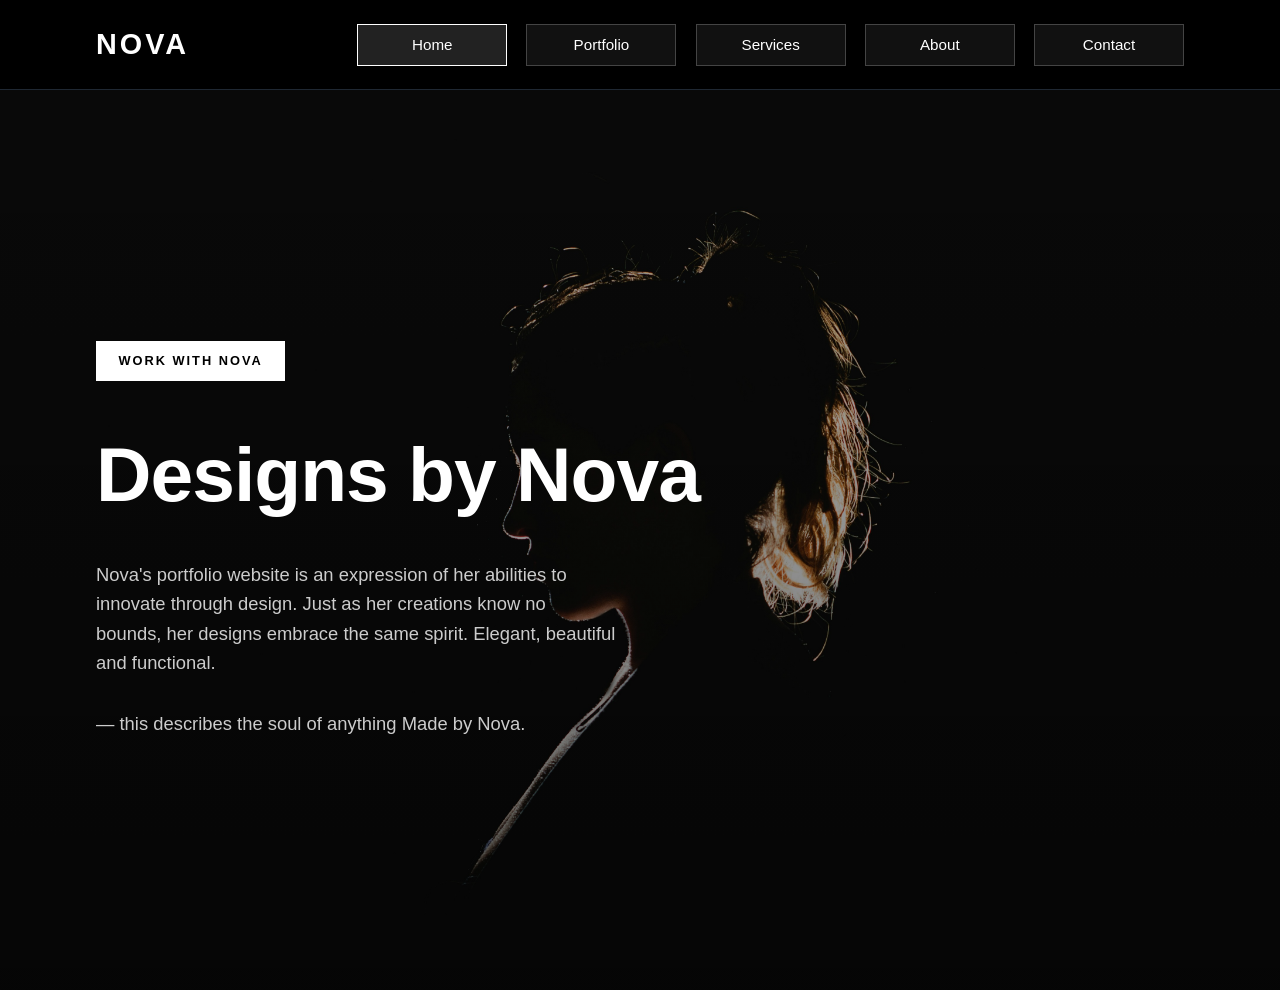
<file: portfolio/index.html>
<!DOCTYPE html>
<html lang="en">
<head>
    <meta charset="UTF-8">
    <meta name="viewport" content="width=device-width, initial-scale=1.0">
    <title>NOVA | Home</title>
    <link rel="stylesheet" href="style.css">
</head>
<body>

    <header>
        <div class="logo">NOVA</div>
        <nav>
            <ul>
                <li><a href="index.html" class="active">Home</a></li>
                <li><a href="portfolio.html">Portfolio</a></li>
                <li><a href="services.html">Services</a></li>
                <li><a href="about.html">About</a></li>
                <li><a href="contact.html">Contact</a></li>
            </ul>
        </nav>
    </header>

    <main style="margin-top: 0; width: 100%; height: 100vh; background: linear-gradient(rgba(0, 0, 0, 0.25), rgba(0, 0, 0, 0.55)), url('hero-image.jpg') no-repeat 57% 0% / cover; display: flex; flex-direction: column; justify-content: center; align-items: flex-start; padding: 0 6rem;">
        <div style="background-color: #ffffff; color: #000000; padding: 0.6rem 1.4rem; font-size: 0.8rem; font-weight: bold; text-transform: uppercase; letter-spacing: 2px; margin-bottom: 2rem; width: max-content;">WORK WITH NOVA</div>
        <h1 style="font-size: 4.8rem; margin-bottom: 1.5rem; font-weight: 700; letter-spacing: -1px;">Designs by Nova</h1>
        <p style="max-width: 520px; font-size: 1.15rem; color: #cccccc; margin-bottom: 2rem;">Nova's portfolio website is an expression of her abilities to innovate through design. Just as her creations know no bounds, her designs embrace the same spirit. Elegant, beautiful and functional.</p>
        <p style="max-width: 520px; font-size: 1.15rem; color: #cccccc;">&mdash; this describes the soul of anything Made by Nova.</p>
    </main>

</body>
</html>
</file>
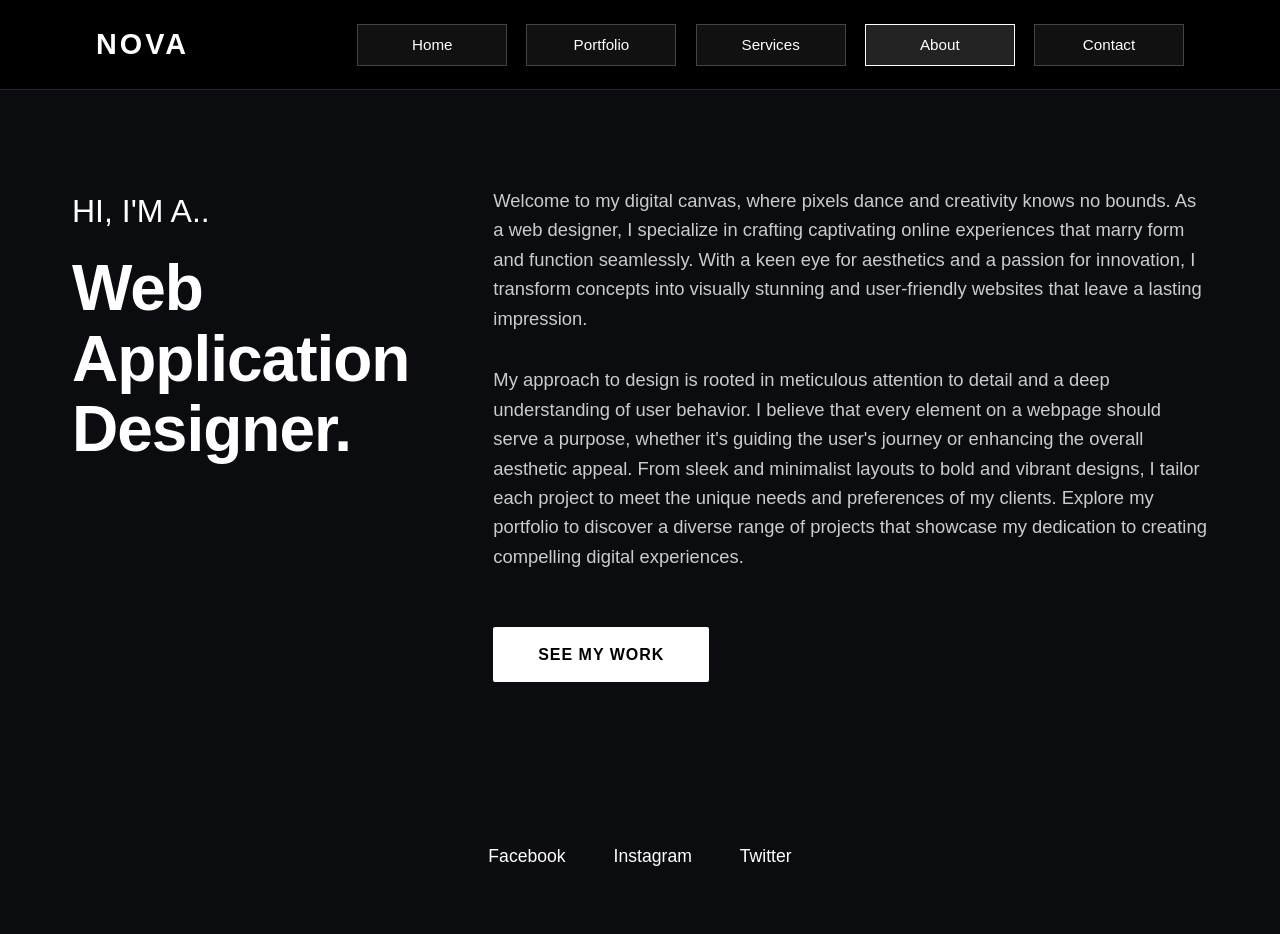
<file: portfolio/about.html>
<!DOCTYPE html>
<html lang="en">
<head>
    <meta charset="UTF-8">
    <meta name="viewport" content="width=device-width, initial-scale=1.0">
    <title>NOVA | About</title>
    <link rel="stylesheet" href="style.css">
</head>
<body>

    <header>
        <div class="logo">NOVA</div>
        <nav>
            <ul>
                <li><a href="index.html">Home</a></li>
                <li><a href="portfolio.html">Portfolio</a></li>
                <li><a href="services.html">Services</a></li>
                <li><a href="about.html" class="active">About</a></li>
                <li><a href="contact.html">Contact</a></li>
            </ul>
        </nav>
    </header>

    <main class="split-container">
        <div>
            <h2 style="font-size: 2rem; font-weight: normal; margin-bottom: 1rem;">HI, I'M A..</h2>
            <h1 class="page-title" style="line-height: 1.1;">Web<br>Application<br>Designer.</h1>
        </div>
        
        <div>
            <p class="content-p">Welcome to my digital canvas, where pixels dance and creativity knows no bounds. As a web designer, I specialize in crafting captivating online experiences that marry form and function seamlessly. With a keen eye for aesthetics and a passion for innovation, I transform concepts into visually stunning and user-friendly websites that leave a lasting impression.</p>
            <p class="content-p" style="margin-bottom: 3.5rem;">My approach to design is rooted in meticulous attention to detail and a deep understanding of user behavior. I believe that every element on a webpage should serve a purpose, whether it's guiding the user's journey or enhancing the overall aesthetic appeal. From sleek and minimalist layouts to bold and vibrant designs, I tailor each project to meet the unique needs and preferences of my clients. Explore my portfolio to discover a diverse range of projects that showcase my dedication to creating compelling digital experiences.</p>
            <a href="portfolio.html" class="btn">See My Work</a>
        </div>
    </main>

    <footer>
        <ul class="social-icons">
            <li><a href="#">Facebook</a></li>
            <li><a href="#">Instagram</a></li>
            <li><a href="#">Twitter</a></li>
        </ul>
    </footer>

</body>
</html>
</file>
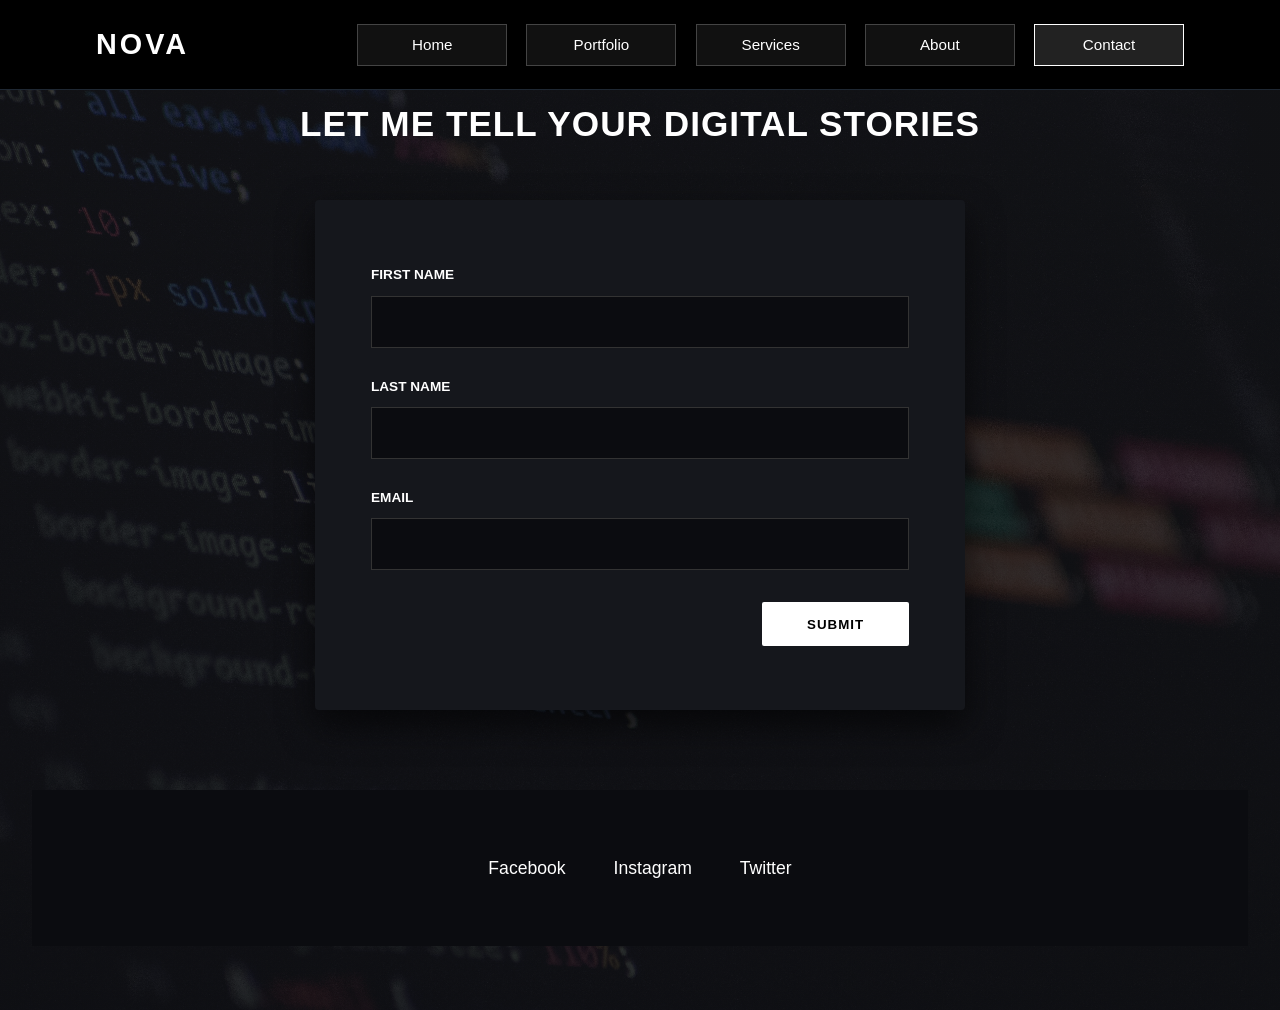
<file: portfolio/contact.html>
<!DOCTYPE html>
<html lang="en">
<head>
    <meta charset="UTF-8">
    <meta name="viewport" content="width=device-width, initial-scale=1.0">
    <title>NOVA | Contact</title>
    <link rel="stylesheet" href="style.css">
</head>
<body>

    <header>
        <div class="logo">NOVA</div>
        <nav>
            <ul>
                <li><a href="index.html">Home</a></li>
                <li><a href="portfolio.html">Portfolio</a></li>
                <li><a href="services.html">Services</a></li>
                <li><a href="about.html">About</a></li>
                <li><a href="contact.html" class="active">Contact</a></li>
            </ul>
        </nav>
    </header>

    <main class="contact-hero">
        <h2>LET ME TELL YOUR DIGITAL STORIES</h2>
        
        <div class="form-box">
            <form id="contact-form" action="#" method="POST">
                <div class="form-group">
                    <label>FIRST NAME</label>
                    <input type="text" required>
                </div>
                <div class="form-group">
                    <label>LAST NAME</label>
                    <input type="text" id="lname" required>
                </div>
                <div class="form-group">
                    <label>EMAIL</label>
                    <input type="email" required>
                </div>
                <div style="display: flex; justify-content: flex-end; width: 100%; margin-top: 2rem;">
                    <button type="submit" class="btn" style="border: none; cursor: pointer;">Submit</button>
                </div>
            </form>
        </div>

        <footer>
            <ul class="social-icons">
                <li><a href="#">Facebook</a></li>
                <li><a href="#">Instagram</a></li>
                <li><a href="#">Twitter</a></li>
            </ul>
        </footer>
    </main>

</body>
</html>
</file>
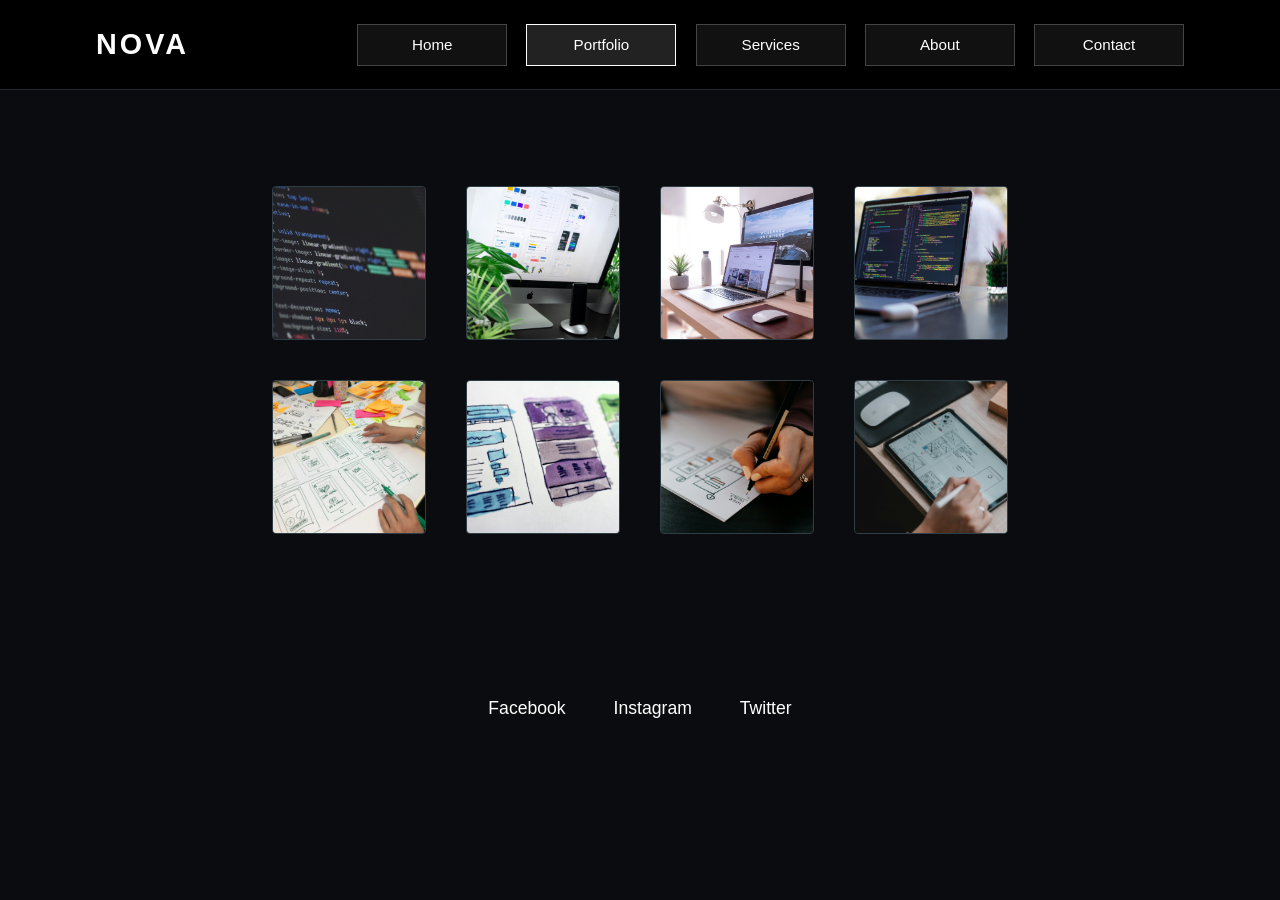
<file: portfolio/portfolio.html>
<!DOCTYPE html>
<html lang="en">
<head>
    <meta charset="UTF-8">
    <meta name="viewport" content="width=device-width, initial-scale=1.0">
    <title>NOVA | Portfolio</title>
    <link rel="stylesheet" href="style.css">
</head>
<body>

    <header>
        <div class="logo">NOVA</div>
        <nav>
            <ul>
                <li><a href="index.html">Home</a></li>
                <li><a href="portfolio.html" class="active">Portfolio</a></li>
                <li><a href="services.html">Services</a></li>
                <li><a href="about.html">About</a></li>
                <li><a href="contact.html">Contact</a></li>
            </ul>
        </nav>
    </header>

    <main class="gallery-wrapper">
        <div class="gallery-grid">
            <div class="gallery-card"><img src="gallary1.jpg" alt="1"></div>
            <div class="gallery-card"><img src="gallary2.jpg" alt="2"></div>
            <div class="gallery-card"><img src="gallary3.jpg" alt="3"></div>
            <div class="gallery-card"><img src="gallary4.jpg" alt="4"></div>
            <div class="gallery-card"><img src="gallary5.jpg" alt="5"></div>
            <div class="gallery-card"><img src="gallary6.jpg" alt="6"></div>
            <div class="gallery-card"><img src="gallary7.jpg" alt="7"></div>
            <div class="gallery-card"><img src="gallery8.jpg" alt="8"></div>
        </div>
    </main>

    <footer>
        <ul class="social-icons">
            <li><a href="#">Facebook</a></li>
            <li><a href="#">Instagram</a></li>
            <li><a href="#">Twitter</a></li>
        </ul>
    </footer>

</body>
</html>
</file>
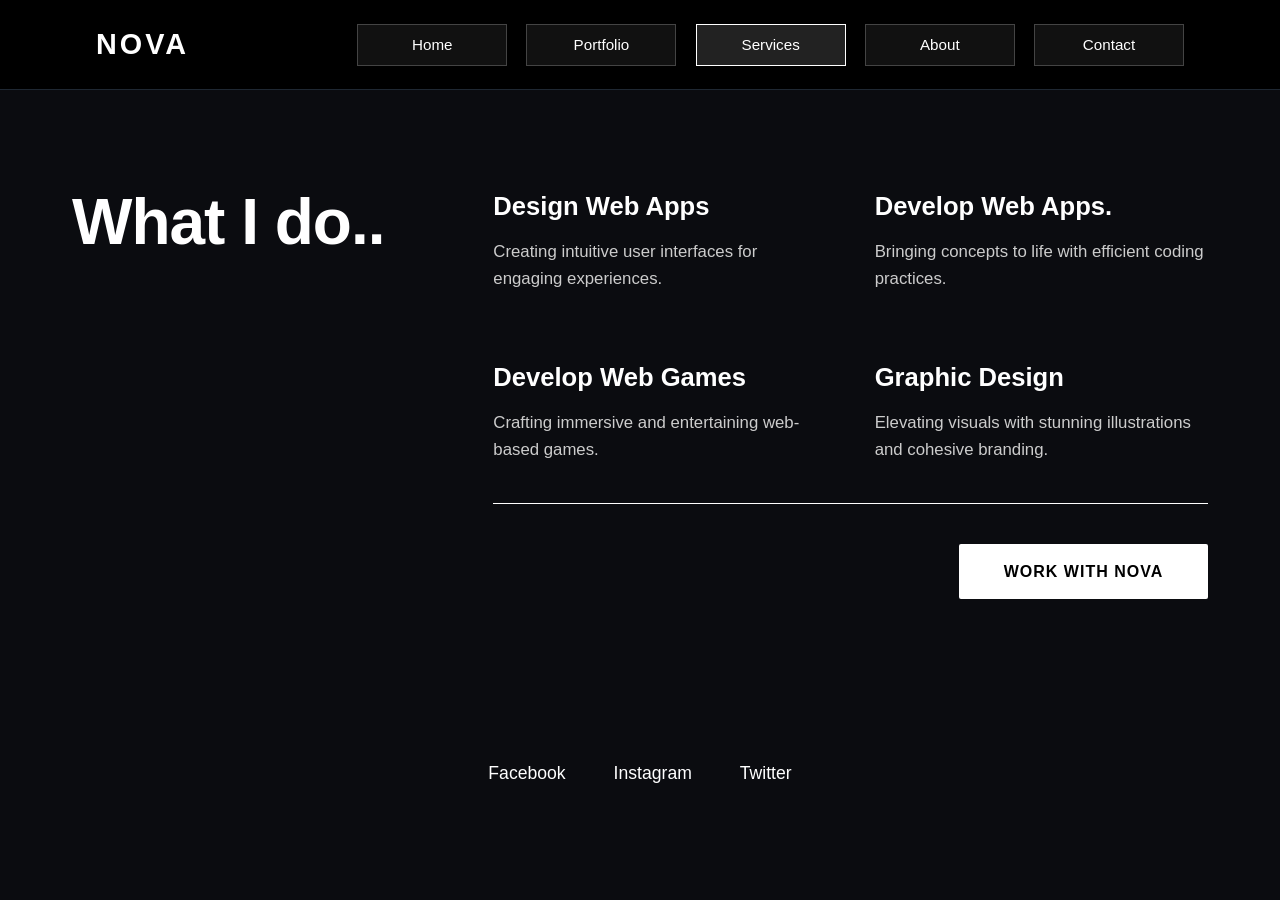
<file: portfolio/services.html>
<!DOCTYPE html>
<html lang="en">
<head>
    <meta charset="UTF-8">
    <meta name="viewport" content="width=device-width, initial-scale=1.0">
    <title>NOVA | Services</title>
    <link rel="stylesheet" href="style.css">
</head>
<body>

    <header>
        <div class="logo">NOVA</div>
        <nav>
            <ul>
                <li><a href="index.html">Home</a></li>
                <li><a href="portfolio.html">Portfolio</a></li>
                <li><a href="services.html" class="active">Services</a></li>
                <li><a href="about.html">About</a></li>
                <li><a href="contact.html">Contact</a></li>
            </ul>
        </nav>
    </header>

    <main class="split-container">
        <div>
            <h1 class="page-title">What I do..</h1>
        </div>
        
        <div>
            <div class="services-matrix">
                <div class="service-item">
                    <h3>Design Web Apps</h3>
                    <p>Creating intuitive user interfaces for engaging experiences.</p>
                </div>
                <div class="service-item">
                    <h3>Develop Web Apps.</h3>
                    <p>Bringing concepts to life with efficient coding practices.</p>
                </div>
                <div class="service-item">
                    <h3>Develop Web Games</h3>
                    <p>Crafting immersive and entertaining web-based games.</p>
                </div>
                <div class="service-item">
                    <h3>Graphic Design</h3>
                    <p>Elevating visuals with stunning illustrations and cohesive branding.</p>
                </div>
            </div>
            
            <hr class="services-divider">
            
            <div style="display: flex; justify-content: flex-end; width: 100%;">
                <a href="contact.html" class="btn">Work With Nova</a>
            </div>
        </div>
    </main>

    <footer>
        <ul class="social-icons">
            <li><a href="#">Facebook</a></li>
            <li><a href="#">Instagram</a></li>
            <li><a href="#">Twitter</a></li>
        </ul>
    </footer>

</body>
</html>
</file>
<file: portfolio/style.css>
/* ==========================================
   1. GLOBAL RESET & ANTI-JUMP SIDEWAYS
   ========================================== */
* {
    margin: 0;
    padding: 0;
    box-sizing: border-box;
}

html {
    overflow-y: scroll;
    background-color: #0b0c10;
}

body {
    font-family: Arial, sans-serif;
    background-color: #0b0c10;
    color: #ffffff;
    line-height: 1.6;
}

/* ==========================================
   2. TOP NAVIGATION HEADER 
   ========================================== */
header {
    display: flex;
    justify-content: space-between;
    align-items: center;
    padding: 0 6rem;
    background-color: #000000;
    border-bottom: 1px solid #1f2833;
    position: fixed;
    top: 0;
    left: 0;
    width: 100%;
    height: 90px !important; /
    z-index: 1000;
}

.logo {
    font-size: 1.8rem;
    font-weight: bold;
    letter-spacing: 3px;
    text-transform: uppercase;
}

nav ul {
    display: flex;
    gap: 1.2rem;
    list-style: none;
    align-items: center;
}

nav a {
    color: #ffffff;
    text-decoration: none;
    width: 150px;
    height: 42px;
    line-height: 40px;
    border: 1px solid #444444; 
    font-weight: 500;
    font-size: 0.95rem;
    background-color: #111111;
    display: inline-block;
    text-align: center;
}

nav a:hover, nav a.active {
    border-color: #ffffff;
    background-color: #222222;
}

/* ==========================================
   3. UNIFIED LAYOUT CONTAINERS
   ========================================== */
main {
    margin-top: 90px !important; 
    width: 100%;
}


.split-container {
    max-width: 1200px;
    margin: 0 auto;
    padding: 6rem 2rem;
    display: grid;
    grid-template-columns: 1fr 2fr;
    gap: 4rem;
    align-items: start;
}

.page-title {
    font-size: 4rem;
    font-weight: 700;
    letter-spacing: -1px;
    line-height: 1.15;
}

.content-p {
    font-size: 1.15rem;
    color: #cccccc;
    margin-bottom: 2rem;
}

/* White Action Buttons */
.btn {
    display: inline-block;
    background-color: #ffffff;
    color: #000000;
    padding: 0.9rem 2.8rem;
    text-decoration: none;
    font-weight: bold;
    text-transform: uppercase;
    letter-spacing: 1px;
    border-radius: 2px;
    transition: background-color 0.2s;
}

.btn:hover {
    background-color: #c5c6c7;
}

/* ==========================================
   4. HOME PAGE HERO (RIGHT FRAMED silhouette)
   ========================================== */
.hero-section {
    margin-top: 0 !important;
    width: 100%;
    height: 100vh;
    background: linear-gradient(rgba(0, 0, 0, 0.2), rgba(0, 0, 0, 0.5)), url('hero-image.jpg') no-repeat right 20% top / cover;
    display: flex;
    flex-direction: column;
    justify-content: center;
    padding: 0 6rem;
}

.badge {
    background-color: #ffffff;
    color: #000000;
    padding: 0.6rem 1.4rem;
    font-size: 0.8rem;
    font-weight: bold;
    text-transform: uppercase;
    letter-spacing: 2px;
    margin-bottom: 2rem;
    width: max-content;
}

.hero-section h1 {
    font-size: 4.8rem;
    margin-bottom: 1.5rem;
    font-weight: 700;
}

.hero-section p {
    max-width: 520px;
    font-size: 1.15rem;
    color: #cccccc;
}

/* ==========================================
   5. SERVICES BLOCK SPECIFICS
   ========================================== */
.services-matrix {
    display: grid;
    grid-template-columns: 1fr 1fr;
    gap: 4rem 3rem;
    margin-bottom: 2.5rem;
}

.service-item h3 {
    font-size: 1.6rem;
    margin-bottom: 0.75rem;
    font-weight: 600;
    color: #ffffff;
}

.service-item p {
    color: #cccccc;
    font-size: 1.05rem;
}

.services-divider {
    border: none;
    border-bottom: 1px solid #ffffff;
    margin-bottom: 2.5rem;
    width: 100%;
}

/* ==========================================
   6. PORTFOLIO COMPACT GRID WITH HOVER HIGHLIGHT
   ========================================== */
.gallery-wrapper {
    max-width: 1100px;
    width: 60%;
    margin: 0 auto;
    padding: 6rem 1rem;
}

.gallery-grid {
    display: grid;
    grid-template-columns: repeat(4, 1fr);
    gap: 2.5rem;
}

.gallery-card {
    background-color: #1f2833;
    border-radius: 4px;
    overflow: hidden;
    aspect-ratio: 1 / 1;
    border: 1px solid #2f3e46;
    transition: transform 0.3s ease, border-color 0.3s ease, box-shadow 0.3s ease;
}

.gallery-card:hover {
    transform: scale(1.04);
    border-color: #ffffff;
    box-shadow: 0 10px 25px rgba(0, 0, 0, 0.6);
    cursor: pointer;
}

.gallery-card img {
    width: 100%;
    height: 100%;
    object-fit: cover;
}

/* ==========================================
   7. CONTACT BOX PRESENTATION OVERRIDES
   ========================================== */
.contact-hero {
    margin-top: 0 !important;
    width: 100%;
    min-height: 100vh;
    background: linear-gradient(rgba(11, 12, 16, 0.75), rgba(11, 12, 16, 0.85)), url('contact-page-image.jpg') no-repeat center center / cover;
    display: flex;
    flex-direction: column;
    justify-content: center;
    align-items: center;
    padding: 6rem 2rem 4rem 2rem;
}

.contact-hero h2 {
    font-size: 2.2rem;
    text-transform: uppercase;
    margin-bottom: 3rem;
    letter-spacing: 1px;
    text-align: center;
}

/* CONTACT BACKDROP SIZE */
.form-box {
    width: 100%;
    max-width: 650px; 
    background-color: #15171c; 
    padding: 4rem 3.5rem;
    border-radius: 4px;
    box-shadow: 0 15px 35px rgba(0, 0, 0, 0.6);
    margin-bottom: 5rem; /* 👈 THIS ADDS THE PERFECT GAP BELOW THE FORM BOX */
}

.form-group {
    margin-bottom: 1.75rem;
    width: 100%;
}

.form-group label {
    display: block;
    margin-bottom: 0.6rem;
    font-weight: 600;
    font-size: 0.85rem;
    color: #ffffff;
}

/* FIXED FULL-WIDTH INPUT FIELDS FORM BLOCK */
.form-box input[type="text"], 
.form-box input[type="email"] {
    width: 100% !important; 
    padding: 1rem !important;
    background-color: #0b0c10 !important;
    border: 1px solid #333333 !important;
    color: #ffffff !important;
    font-size: 1rem;
    outline: none;
}

/* ==========================================
   8. BASIC SHARED FOOTER
   ========================================== */
footer {
    display: flex;
    justify-content: center;
    padding: 4rem 2rem;
    width: 100%;
    background-color: #0b0c10;
    /* border-top removed to match the clean background transition from the screenshot */
}

.social-icons {
    display: flex;
    gap: 3rem; 
    list-style: none;
}

.social-icons a {
    color: #ffffff;
    text-decoration: none;
    font-size: 1.1rem;
}
</file>
